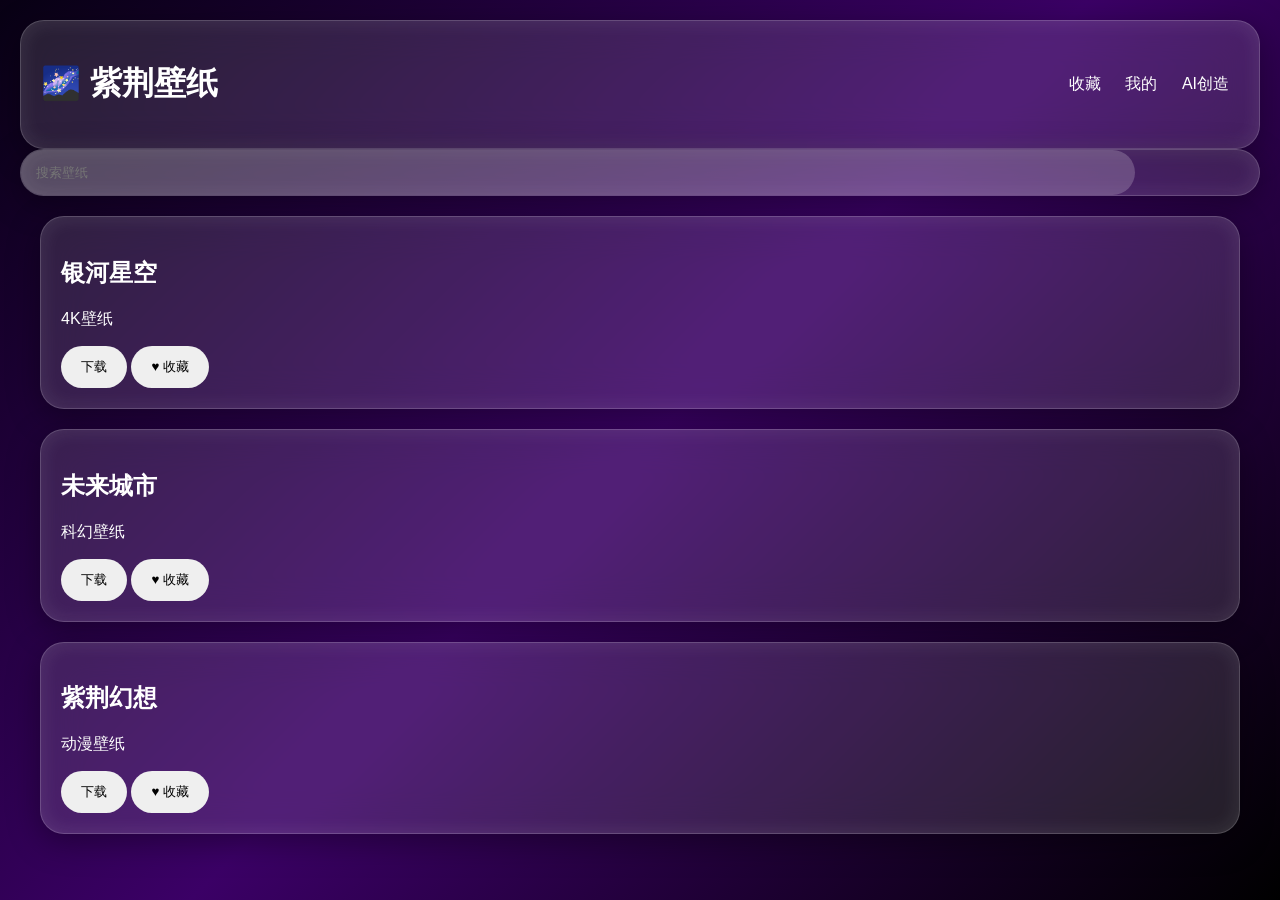
<file: index.html>
<!DOCTYPE html>
<html lang="zh-CN">
<head>
<meta charset="UTF-8">
<meta name="viewport" content="width=device-width,initial-scale=1">
<title>紫荆壁纸 Pro</title>
<link rel="stylesheet" href="css/glass.css">
<link rel="stylesheet" href="css/style.css">
</head>
<body>
<header class="glass">
<h1>🌌 紫荆壁纸</h1>
<nav>
<a href="favorites.html">收藏</a>
<a href="profile.html">我的</a>
<a href="ai.html">AI创造</a>
</nav>
</header>
<section class="glass search">
<input id="search" placeholder="搜索壁纸">
</section>
<main id="gallery"></main>
<script src="js/app.js"></script>
</body>
</html>
</file>
<file: css/glass.css>
.glass {
    background: rgba(255,255,255,0.12);
    backdrop-filter: blur(20px);
    -webkit-backdrop-filter: blur(20px);

    border: 1px solid rgba(255,255,255,0.2);

    box-shadow:
    0 8px 32px rgba(0,0,0,0.35),
    inset 0 0 20px rgba(255,255,255,0.1);

    border-radius: 24px;
}
</file>
<file: css/style.css>
*{
    box-sizing:border-box;
}


body{

    margin:0;
    min-height:100vh;

    padding:20px;

    color:white;

    font-family:
    "Microsoft YaHei",
    sans-serif;


    background:
    linear-gradient(
    135deg,
    #080014,
    #3b0066,
    #000
    );

}


header{

    padding:20px;

    display:flex;

    justify-content:space-between;

    align-items:center;

}


nav a{

    color:white;

    text-decoration:none;

    margin:10px;

}



input{

    width:90%;

    padding:15px;

    border-radius:30px;

    border:none;

    background:
    rgba(255,255,255,.2);

    color:white;

}



.card{

    margin:20px;

    padding:20px;

}



button{

    padding:12px 20px;

    border:none;

    border-radius:25px;

    cursor:pointer;

}
</file>
